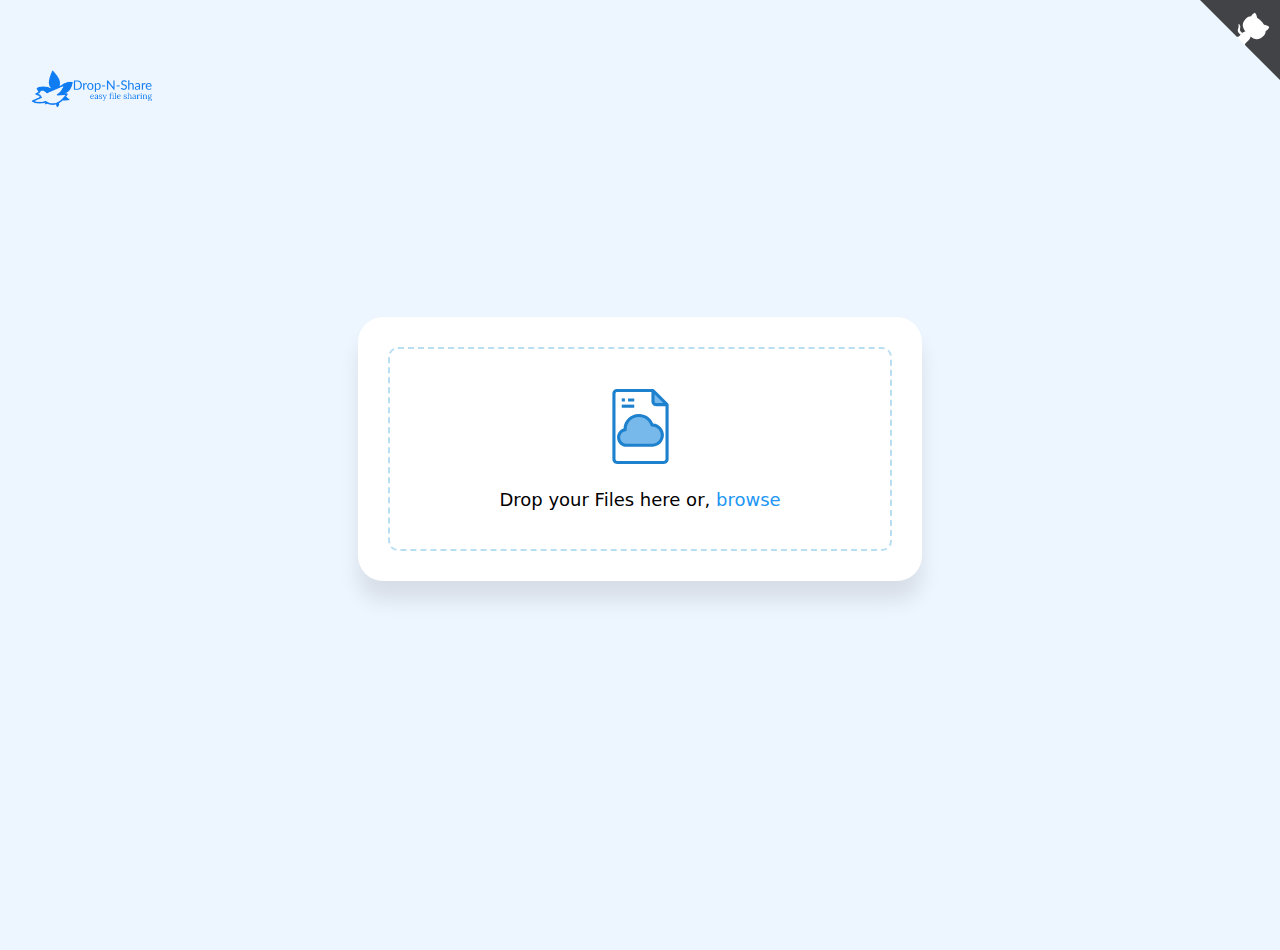
<file: index.html>
<!DOCTYPE html>
<html lang="en">
	<head>
		<meta charset="UTF-8" />
		<link rel="shortcut icon" href="favicon.ico" type="image/x-icon" />
		<meta name="viewport" content="width=device-width, initial-scale=1.0" />
		<title>Drop-N-Sahre</title>
		<link rel="stylesheet" href="style.css" />
	</head>

	<body>
		<img src="./-logo.png" alt="Inshare logo" class="logo" />
		<section class="upload-container">
			<form action="">
				<div class="drop-zone">
					<div class="icon-container">
						<img
							src="file.svg"
							draggable="false"
							class="center"
							alt="File Icon"
						/>
						<img
							src="file.svg"
							draggable="false"
							class="left"
							alt="File Icon"
						/>
						<img
							src="file.svg"
							draggable="false"
							class="right"
							alt="File Icon"
						/>
					</div>
					<input type="file" id="fileInput" />
					<div class="title">
						Drop your Files here or, <span id="browseBtn">browse</span>
					</div>
				</div>
			</form>
			<div class="progress-container">
				<div class="bg-progress"></div>

				<div class="inner-container">
					<div class="status">Uploading...</div>
					<div class="percent-container">
						<span class="percentage" id="progressPercent">0</span>%
					</div>
					<div class="progress-bar"></div>
				</div>
			</div>
			<div class="sharing-container">
				<p class="expire">Link expires in 24 hrs</p>

				<div class="input-container">
					<input type="text" id="fileURL" readonly />
					<img
						src="./copy-icon.svg"
						id="copyURLBtn"
						alt="copy to clipboard icon"
					/>
				</div>

				<p class="email-info">Or Send via Email</p>
				<div class="email-container">
					<form id="emailForm">

						<div class="filed">
							<label for="toEmail">Receiver's email</label>
							<input
								type="email"
								required
								autocomplete="receiver"
								name="to-email"
								id="toEmail"
							/>
						</div>
						<div class="send-btn-container">
							<button type="submit">Send</button>
						</div>
					</form>
				</div>
			</div>
		</section>
		<!-- <div class="image-vector"></div> -->
		<div class="toast"></div>
		<!-- github fork button -->
		<a
			href="https://github.com/Satyendra13/drop-n-share"
			class="github-corner"
			aria-label="View source on GitHub"
		>
			<svg
				width="80"
				height="80"
				viewbox="0 0 250 250"
				style="
					fill: #131315c9;
					color: #fff;
					position: absolute;
					top: 0;
					border: 0;
					right: 0;
				"
				aria-hidden="true"
			>
				<path d="M0,0 L115,115 L130,115 L142,142 L250,250 L250,0 Z"></path>
				<path
					d="M128.3,109.0 C113.8,99.7 119.0,89.6 119.0,89.6 C122.0,82.7 120.5,78.6 120.5,78.6 C119.2,72.0 123.4,76.3 123.4,76.3 C127.3,80.9 125.5,87.3 125.5,87.3 C122.9,97.6 130.6,101.9 134.4,103.2"
					fill="currentColor"
					style="transform-origin: 130px 106px"
					class="octo-arm"
				></path>
				<path
					d="M115.0,115.0 C114.9,115.1 118.7,116.5 119.8,115.4 L133.7,101.6 C136.9,99.2 139.9,98.4 142.2,98.6 C133.8,88.0 127.5,74.4 143.8,58.0 C148.5,53.4 154.0,51.2 159.7,51.0 C160.3,49.4 163.2,43.6 171.4,40.1 C171.4,40.1 176.1,42.5 178.8,56.2 C183.1,58.6 187.2,61.8 190.9,65.4 C194.5,69.0 197.7,73.2 200.1,77.6 C213.8,80.2 216.3,84.9 216.3,84.9 C212.7,93.1 206.9,96.0 205.4,96.6 C205.1,102.4 203.0,107.8 198.3,112.5 C181.9,128.9 168.3,122.5 157.7,114.1 C157.9,116.9 156.7,120.9 152.7,124.9 L141.0,136.5 C139.8,137.7 141.6,141.9 141.8,141.8 Z"
					fill="currentColor"
					class="octo-body"
				></path>
			</svg>
		</a>
		<script src="index.js"></script>
	</body>
</html>
</file>
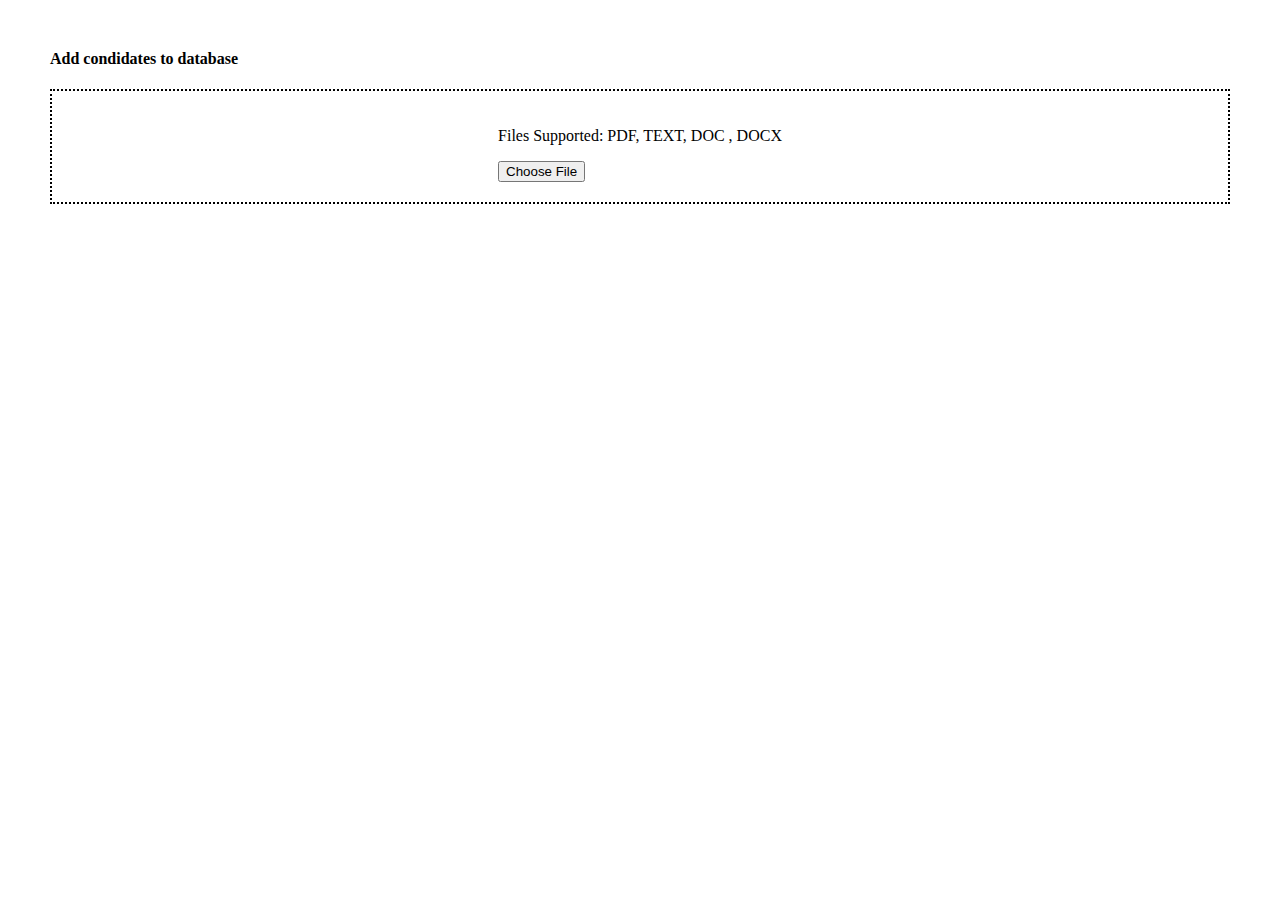
<file: add.html>
<!DOCTYPE html>
<html lang="en">
	<head>
		<meta charset="UTF-8" />
		<meta http-equiv="X-UA-Compatible" content="IE=edge" />
		<meta name="viewport" content="width=device-width, initial-scale=1.0" />
		<link
			rel="stylesheet"
			href="https://cdnjs.cloudflare.com/ajax/libs/font-awesome/6.4.0/css/all.min.css"
			integrity="sha512-iecdLmaskl7CVkqkXNQ/ZH/XLlvWZOJyj7Yy7tcenmpD1ypASozpmT/E0iPtmFIB46ZmdtAc9eNBvH0H/ZpiBw=="
			crossorigin="anonymous"
			referrerpolicy="no-referrer"
		/>
		<link rel="stylesheet" href="addCss.css" />
		<title>Add Condidates to database</title>
	</head>
	<body>
		<h4>Add condidates to database</h4>
		<div class="container">
			<div class="card">
				<i class="fa-sharp fa-solid fa-circle-arrow-up fa-2x">

                </i>
                <p>Files Supported: PDF, TEXT, DOC , DOCX</p>
                <input
                    type="file"
                    hidden
                    accept=".doc,.docx,.pdf"
                    id="fileID"
                    style="display: none"
                />
                <button class="btn">Choose File</button>
			</div>
		</div>
        <div class="drop_box">
        </div>
	</body>
</html>
</file>
<file: style.css>
:root {
  --main-bg-color: #edf5fe;
  --light-blue: #03a9f4;
  --border-color: #0288d147;
  --container-width: 500px;
}

body {
  font-family: system-ui;
  background: var(--main-bg-color);
  height: 98vh;
  overflow: scroll;
}

.logo {
  position: absolute;
  top: 10px;
  left: 10px;
  width: 150px;
}

.image-vector {
  width: 50vw;
  height: 50vh;
  background: url(/undraw-upload.svg) no-repeat center;
  background-size: contain;
}

body,
.upload-container,
.drop-zone {
  display: flex;
  align-items: center;
  justify-content: center;
}
.upload-container,
.drop-zone {
  flex-direction: column;
}

.upload-container {
  background: #ffffff;
  border-radius: 25px;
  box-shadow: 0px 20px 20px 0px #00000017;
}

.drop-zone {
  width: var(--container-width);
  min-height: 200px;
  border: 2px dashed var(--border-color);
  border-radius: 10px;
  margin: 30px;
  transition: 0.2s all ease-in;
}

/* will be added when user drags */
.drop-zone.dragged {
  background: var(--main-bg-color);
  border-color: #0288d1;
}

.drop-zone input {
  display: none;
}

.icon-container {
  position: relative;
  width: 75px;
  height: 100px;
}

.icon-container img {
  width: 75px;
  position: absolute;
  transition: transform 0.25s ease-in-out;
  transform-origin: bottom;
}

.icon-container .center {
  z-index: 10;
}
.icon-container .right,
.icon-container .left {
  filter: grayscale(0.5);
  transform: scale(0.9);
}

.dragged .center {
  transform: translateY(-5px);
}
.dragged .right {
  transform: rotate(10deg) scale(0.9) translateX(20px);
}
.dragged .left {
  transform: rotate(-10deg) scale(0.9) translateX(-20px);
}

.title {
  font-size: large;
}

#browseBtn {
  color: #2196f3;
  cursor: pointer;
}

/* uploading progress styles */
.progress-container {
  border: 2px solid var(--main-bg-color);
  width: var(--container-width);
  height: 70px;
  border-radius: 10px;
  margin-bottom: 25px;
  position: relative;
  display: none;
}

.progress-container .inner-container {
  margin: 10px 15px;
  z-index: 2;
  position: absolute;
  width: calc(100% - 30px);
}

.progress-container .percent-container {
  font-size: 14px;
  margin: 5px;
  opacity: 0.7;
}

.progress-container .bg-progress {
  position: absolute;
  background: var(--main-bg-color);
  width: 100%;
  height: 100%;
  z-index: 1;
  transition: transform 250ms linear;
  transform: scaleX(0);
  transform-origin: left;
}

.progress-container .progress-bar {
  width: 100%;
  height: 3px;
  border-radius: 2px;
  background: #03a9f4;
  transition: transform 200ms linear;
  transform: scaleX(0);
  transform-origin: left;
}

/* sharing container style */
.sharing-container {
  margin-bottom: 25px;
  width: var(--container-width);
  border-radius: 10px;
  display: none;
}

.sharing-container p {
  text-align: center;
}

.sharing-container .expire {
  font-size: 16px;
  opacity: 0.7;
  margin-top: 0;
}

.sharing-container .input-container {
  display: flex;
  position: relative;
  width: 100%;
  margin-bottom: 20px;
}

.sharing-container .input-container input {
  width: 100%;
  border-radius: 3px;
  padding: 10px 15px;
  font-size: 20px;
  border: 2px dashed var(--border-color);
  border-radius: 6px;
  background: #f5fcff;
  color: #607d8b;
}

.sharing-container img {
  height: 22px;
  width: 30px;
  position: absolute;
  right: 7px;
  top: 12px;
  cursor: pointer;
  background: #f5fcff;
}

.email-container form {
  border: 2px solid var(--border-color);
  width: 100%;
  padding: 15px;
  box-sizing: border-box;
  border-radius: 10px;
  display: flex;
  flex-direction: column;
  align-items: center;
}
.email-container,
.send-btn-container {
  display: flex;
  flex-direction: column;
  align-items: center;
}
.email-container label {
  margin: 5px;
  font-size: 18px;
}

.email-container input {
  border: none;
  border-bottom: 2px solid var(--border-color);
  height: 19px;
  font-size: 18px;
  text-align: center;
}

.email-container input:focus {
  outline: none;
}

.email-container .filed {
  margin-bottom: 5px;
  display: flex;
  justify-content: space-between;
  width: 400px;
}

.send-btn-container button {
  font-size: 18px;
  padding: 8px 40px;
  margin-top: 15px;
  background: var(--main-bg-color);
  border: none;
  border-radius: 5px;
  color: #607d8b;
  cursor: pointer;
}

.toast {
  position: absolute;
  bottom: 10px;
  right: 50%;
  transform: translate(50%, 60px);
  padding: 10px 20px;
  background: var(--light-blue);
  color: #fff;
  border-radius: 5px;
  font-size: 18px;
  visibility: hidden;
  box-shadow: 0px 10px 15px -3px rgba(0, 0, 0, 0.1),
    0px 4px 6px -2px rgba(0, 0, 0, 0.05);
  transition: transform ease-in-out 0.2s;
}

.show.toast {
  transform: translate(50%, 0);
}

@media screen and (max-width: 900px) {
  :root {
    margin-top: 120px;
    --container-width: 320px;
  }
  body {
    height: 100%;
  }
  .image-vector {
    display: none;
  }
  .email-container .filed {
    flex-direction: column;
  }
  .email-container .filed {
    width: 300px;
  }
}
</file>
<file: addCss.css>
body{
    margin: 50px;
}

.container{
    /* margin-top: 70px;
    margin-left: 150px; */
    display: flex;
    justify-content: center;
    align-items: s;
    border: 2px;
    border-style: dotted;
}
.card{
    /* flex: auto; */
    margin: 20px;
}
</file>
